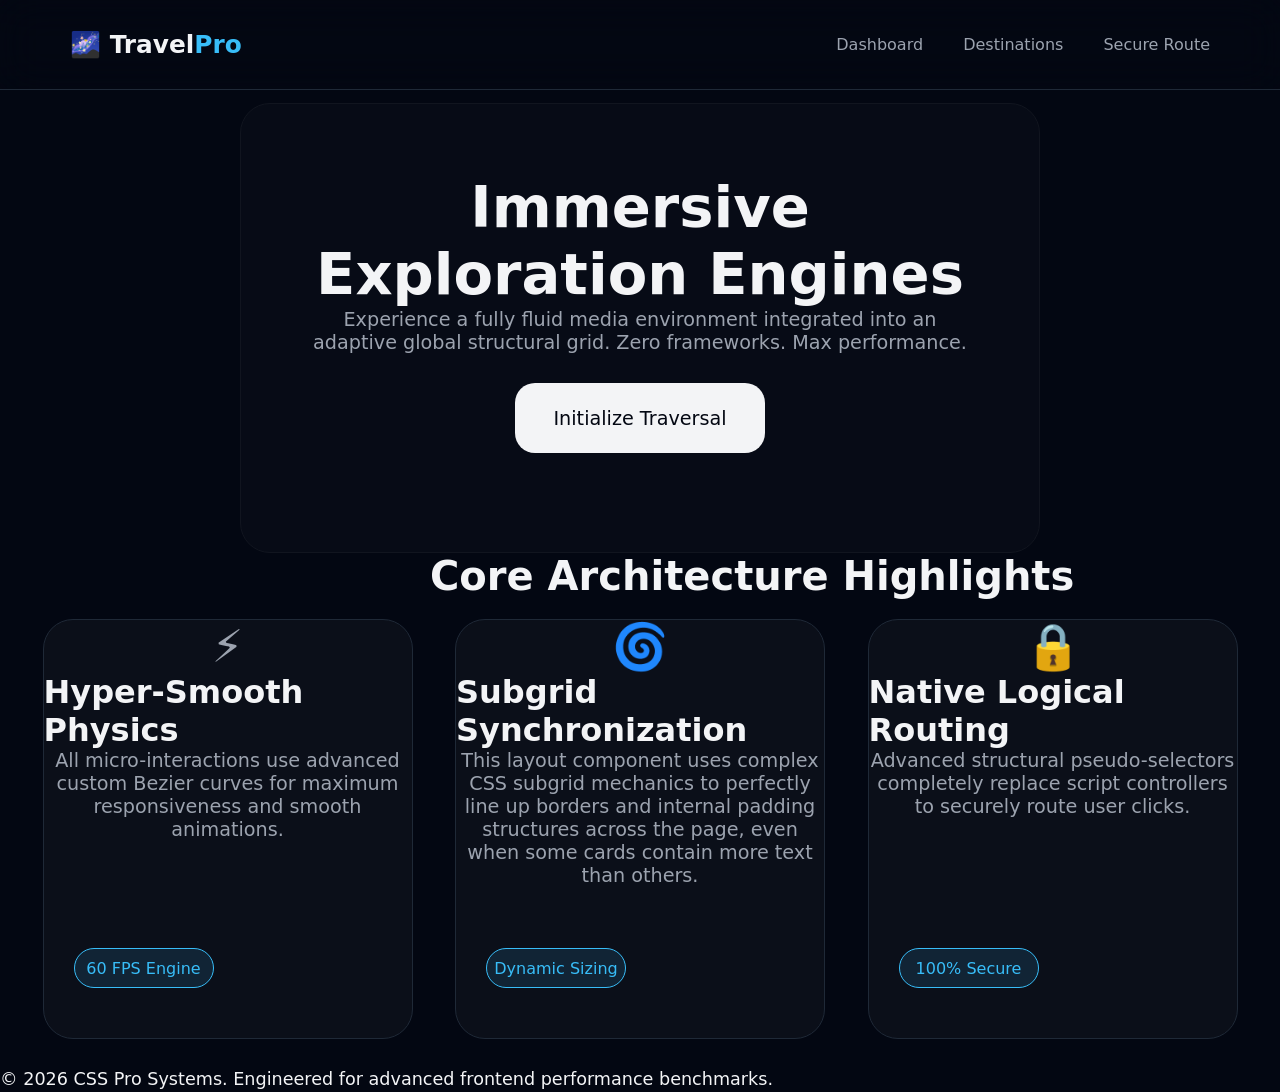
<file: index.html>
<!DOCTYPE html>
<html lang="en">

<head>
    <meta charset="UTF-8">
    <meta name="viewport" content="width=device-width, initial-scale=1.0">
    <title>Travel Explorer Pro | Next-Gen Core</title>
    <link rel="stylesheet" href="style.css">
</head>

<body>
    <header>
        <div>
            <p>🌌 Travel<span>Pro</span></p>
        </div>
        <div class="abc">
            <a href="index.html" class="a">Dashboard</a>
            <a href="destinations.html" class="a">Destinations</a>
            <a href="book.html" >Secure Route</a>
        </div>
    </header>
    <br><br><br><br><br><br><br>
    <main>
        <article>
            <h1>Immersive Exploration Engines</h1>
            <p>Experience a fully fluid media environment integrated into an adaptive global structural grid. Zero
                frameworks. Max performance.</p>
            <a href="destinations.html">Initialize Traversal</a>
        </article>
        <h2>Core Architecture Highlights</h2>
        <div>
            <article>
                <p class="ab">⚡</p>
                <h3>Hyper-Smooth Physics</h3>
                <p>All micro-interactions use advanced custom Bezier curves for maximum responsiveness and smooth
                    animations.</p>
                    <span>60 FPS Engine</span>
                </article>
                <article>
                <p class="ab">🌀</p>
                <h3>Subgrid Synchronization</h3>
                <p>This layout component uses complex CSS subgrid mechanics to perfectly line up borders and internal
                    padding structures across the page, even when some cards contain more text than others.</p>
                    <span>Dynamic Sizing</span>
                </article>
                <article>
                <p class="ab">🔒</p>
                <h3>Native Logical Routing</h3>
                <p>Advanced structural pseudo-selectors completely replace script controllers to securely route user
                    clicks.</p>
                <span>100% Secure</span>
            </article>
        </div>
    </main>
    <footer>
        <p>&copy; 2026 CSS Pro Systems. Engineered for advanced frontend performance benchmarks.</p>
    </footer>
</body>

</html>
</file>
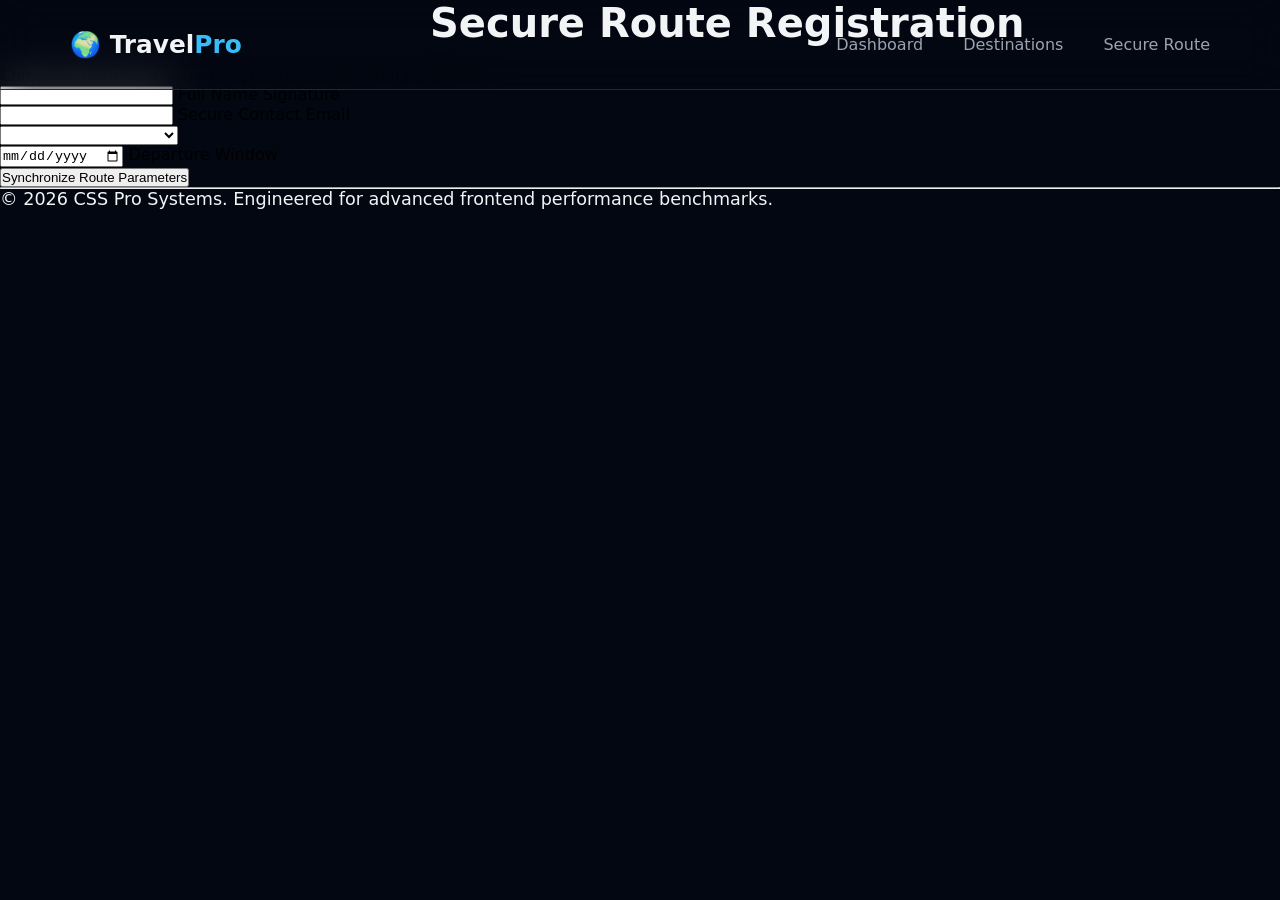
<file: book.html>
<!DOCTYPE html>
<html lang="en">

<head>
    <meta charset="UTF-8">
    <meta name="viewport" content="width=device-width, initial-scale=1.0">
    <title>Travel Explorer Pro | Data Ingestion Terminal</title>
    <link rel="stylesheet" href="style.css">
</head>


<body>
    <header>
        <div>
            <p>🌍 Travel<span>Pro</span></p>
        </div>
        <div class="abc">
            <a href="index.html" class="a">Dashboard</a>
            <a href="destinations.html" class="a">Destinations</a>
            <a href="book.html">Secure Route</a>
        </div>
    </header>
    <main>
        <h2>Secure Route Registration</h2>
        <p>Complete data field entry to synchronize terminal parameters.</p>
        <form action="">
            <input type="text" id="a" required>
            <label for="a"> Full Name Signature</label>
            <br>
            <input type="email" id="b" required>
            <label for="b">Secure Contact Email</label>
            <br>
            <select name="" id="" required>
                <option value="" selected disabled hidden></option>
                <option value="">Kyoto (Asia Sector)</option>
                <option value="">Amalfi (Europe Sector)</option>
                <option value="">Reykjavík (Europe Sector)</option>
            </select>
            <br>
            <input type="date" id="c" required>
            <label for="c"> Departure Window</label>
            <br>
            <button>Synchronize Route Parameters</button>
        </form>
    </main>
    <footer>
        <hr>
        <p>&copy; 2026 CSS Pro Systems. Engineered for advanced frontend performance benchmarks.</p>
    </footer>
</body>

</html>
</file>
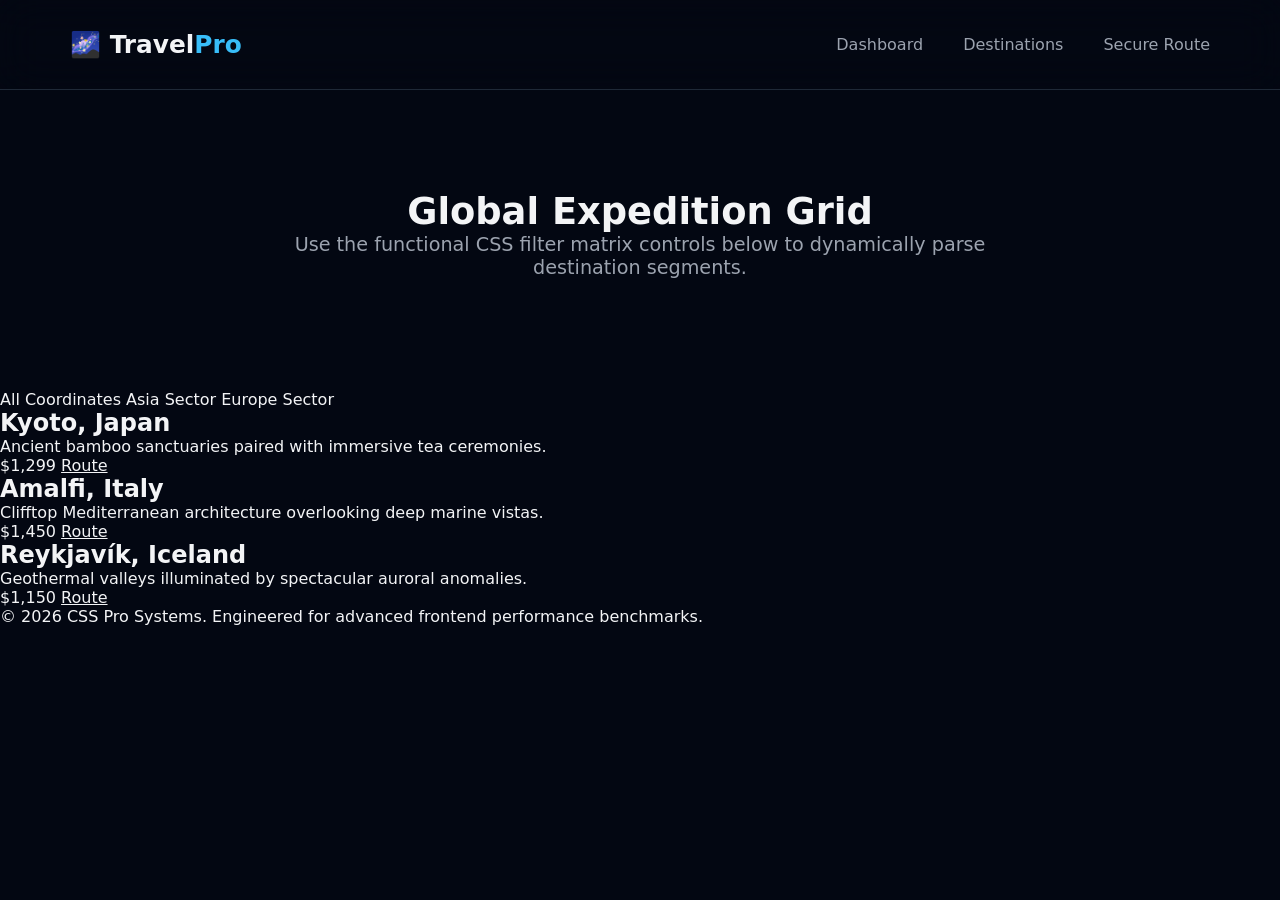
<file: destinations.html>
<!DOCTYPE html>
<html lang="en">

<head>
    <meta charset="UTF-8">
    <meta name="viewport" content="width=device-width, initial-scale=1.0">
    <title>Travel Explorer Pro | Destinations Matrix</title>
    <link rel="stylesheet" href="style2.css">
</head>

<body>
    <header>
        <div>
            <p>🌌 Travel<span>Pro</span></p>
        </div>
        <div class="abc">
            <a href="index.html" class="a">Dashboard</a>
            <a href="destinations.html" class="a">Destinations</a>
            <a href="book.html">Secure Route</a>
        </div>
    </header>
    <main>
        <div>
            <div class="grid">
                <h1>Global Expedition Grid</h1>
                <p>Use the functional CSS filter matrix controls below to dynamically parse destination segments.</p>
            </div>
                <p>All Coordinates Asia Sector Europe Sector</p>
            <article>
                <h2>Kyoto, Japan</h2>
                <p>Ancient bamboo sanctuaries paired with immersive tea ceremonies.</p>
                <span>$1,299</span>
                <a href="book.html">Route</a>
            </article>
            <article>
                <h2>Amalfi, Italy</h2>
                <p>Clifftop Mediterranean architecture overlooking deep marine vistas.</p>
                <span>$1,450</span>
                <a href="book.html">Route</a>
            </article>
            <article>
                <h2>Reykjavík, Iceland</h2>
                <p>Geothermal valleys illuminated by spectacular auroral anomalies.</p>
                <span>$1,150</span>
                <a href="book.html">Route</a>
            </article>
        </div>
    </main>
    <footer>
        <p>&copy; 2026 CSS Pro Systems. Engineered for advanced frontend performance benchmarks.</p>
    </footer>
</body>

</html>
</file>
<file: style.css>
:root {
     /* Color Palette Archetypes */
     --bg-void: #030712;
     --bg-card: #0b0f19;
     --bg-field: #111827;
     --accent: #38bdf8;
     --accent-glow: rgba(56, 189, 248, 0.12);
     --border-inactive: #1f2937;
     --text-primary: #f3f4f6;
     --text-secondary: #9ca3af;

 }

 * {
     padding: 0;
     margin: 0;
     box-sizing: border-box;
 }

 body {
     background-color: var(--bg-void);
     font-family: system-ui, -apple-system, sans-serif;

 }

 header{
    display: flex;
    position: fixed;
    width: 100%;
     height: 90px;
     border-bottom: 1px solid #1F2937;
     align-items: center;
     justify-content: space-between;
     backdrop-filter: blur(20px);

 }

 header div p {
     color: var(--text-primary);
     font-size: 1.55rem;
     margin-left: 70px;
     font-weight: 800;
     letter-spacing: 0;
 }
 header div p span {
    color: var(--accent);
 }
 header div a {
    text-decoration: none;
    color: var(--text-secondary);
    font-weight: 500;
    
 }
 header div>a:hover{
    color: var(--accent);
 }
 .abc{
    margin-right: 70px;
 }
 .a{
    margin-right: 35px;
 }
 main>article{
   background-color: #070B16;
   display: flex;
   justify-content: center;
   flex-direction: column;
   align-items: center;
   width: 800px;
   margin: auto;
   height: 450px;
   margin-top: -30px;
   border: 1px solid #11151F;
   border-radius: 30px;
   padding: 70px;
 }
 main article>h1{
   text-align: center;
   font-size: 3.6rem;
   color: var(--text-primary);
   font-weight: 800;
 }
 main article>p{
   text-align: center;
   font-size: 1.2rem;
   color: var(--text-secondary);
 }
 main article>a{
   text-decoration: none;
   background-color: var(--text-primary);
   color: var(--bg-void);
   margin: auto;
   height: 70px;
   width: 250px;
   padding: auto;
   display: flex;
   justify-content: center;
   align-items: center;
   font-size: 1.2rem;
   border-radius: 20px;
 }
 main article>a:hover{
  box-shadow: 10px 10px 40px darkblue;
 }
main h2{
   color: var(--text-primary);
   position: relative;
   left: 430px;
   font-size: 2.5rem;
   margin-bottom: 20px;
}
main div{
   display: flex;
   justify-content: space-evenly;
   align-items: center;
   margin-bottom: 30px;

}
main div article{
   position: relative;
   border: 1px solid var(--border-inactive);
   background-color: #0B0F19;
   width: 370px;
   height: 420px;
   border-radius: 30px;
}
main div article:hover{
   animation-name: abcd;
   transition-duration: 3s;

}
/* @abcd {
   0%{
      transform: translate(-20px,-20px);
   }
   100%{
      transform: translate(-20px,-20px);

   }
} */
main div article h3{
   color: var(--text-primary);
   font-size: 2rem;
}
footer{
   color: var(--text-primary);
   font-size: 1.1rem;
   margin-bottom: 3px;
}
main div article p{
   color: var(--text-secondary);
}
main div article span{
   position: absolute;
   color: var(--accent);
   border: 1px solid var(--accent);
   background-color: var(--accent-glow);
   bottom: 50px;
   left: 30px;
   height: 40px;
   width: 140px;
   display: flex;
   justify-content: center;
   align-items: center;
   border-radius: 30px;
}
.ab{
   font-size: 45px;

}
</file>
<file: style2.css>
:root {
     /* Color Palette Archetypes */
     --bg-void: #030712;
     --bg-card: #0b0f19;
     --bg-field: #111827;
     --accent: #38bdf8;
     --accent-glow: rgba(56, 189, 248, 0.12);
     --border-inactive: #1f2937;
     --text-primary: #f3f4f6;
     --text-secondary: #9ca3af;

 }

 * {
     padding: 0;
     margin: 0;
     box-sizing: border-box;
     color: var(--text-primary);
 }

 body {
     background-color: var(--bg-void);
     font-family: system-ui, -apple-system, sans-serif;

 }

 header {
     display: flex;
     position: fixed;
     width: 100%;
     height: 90px;
     border-bottom: 1px solid #1F2937;
     align-items: center;
     justify-content: space-between;
     backdrop-filter: blur(20px);

 }

 header div p {
     color: var(--text-primary);
     font-size: 1.55rem;
     margin-left: 70px;
     font-weight: 800;
     letter-spacing: 0;
 }

 header div p span {
     color: var(--accent);
 }

 header div a {
     text-decoration: none;
     color: var(--text-secondary);
     font-weight: 500;

 }

 header div>a:hover {
     color: var(--accent);
 }

 .abc {
     margin-right: 70px;
 }

 .a {
     margin-right: 35px;
 }

 main {
     padding-top: 90px;
 }

 .grid {
     height: 300px;
     width: 800px;
     margin: auto;
     text-align: center;
     padding: 100px 0;
 }

 .grid>h1 {
     font-weight: 800;
     font-size: 2.3rem;

 }
 .grid>p {
    color: var(--text-secondary);
    font-size: 1.2rem;
 }
</file>
